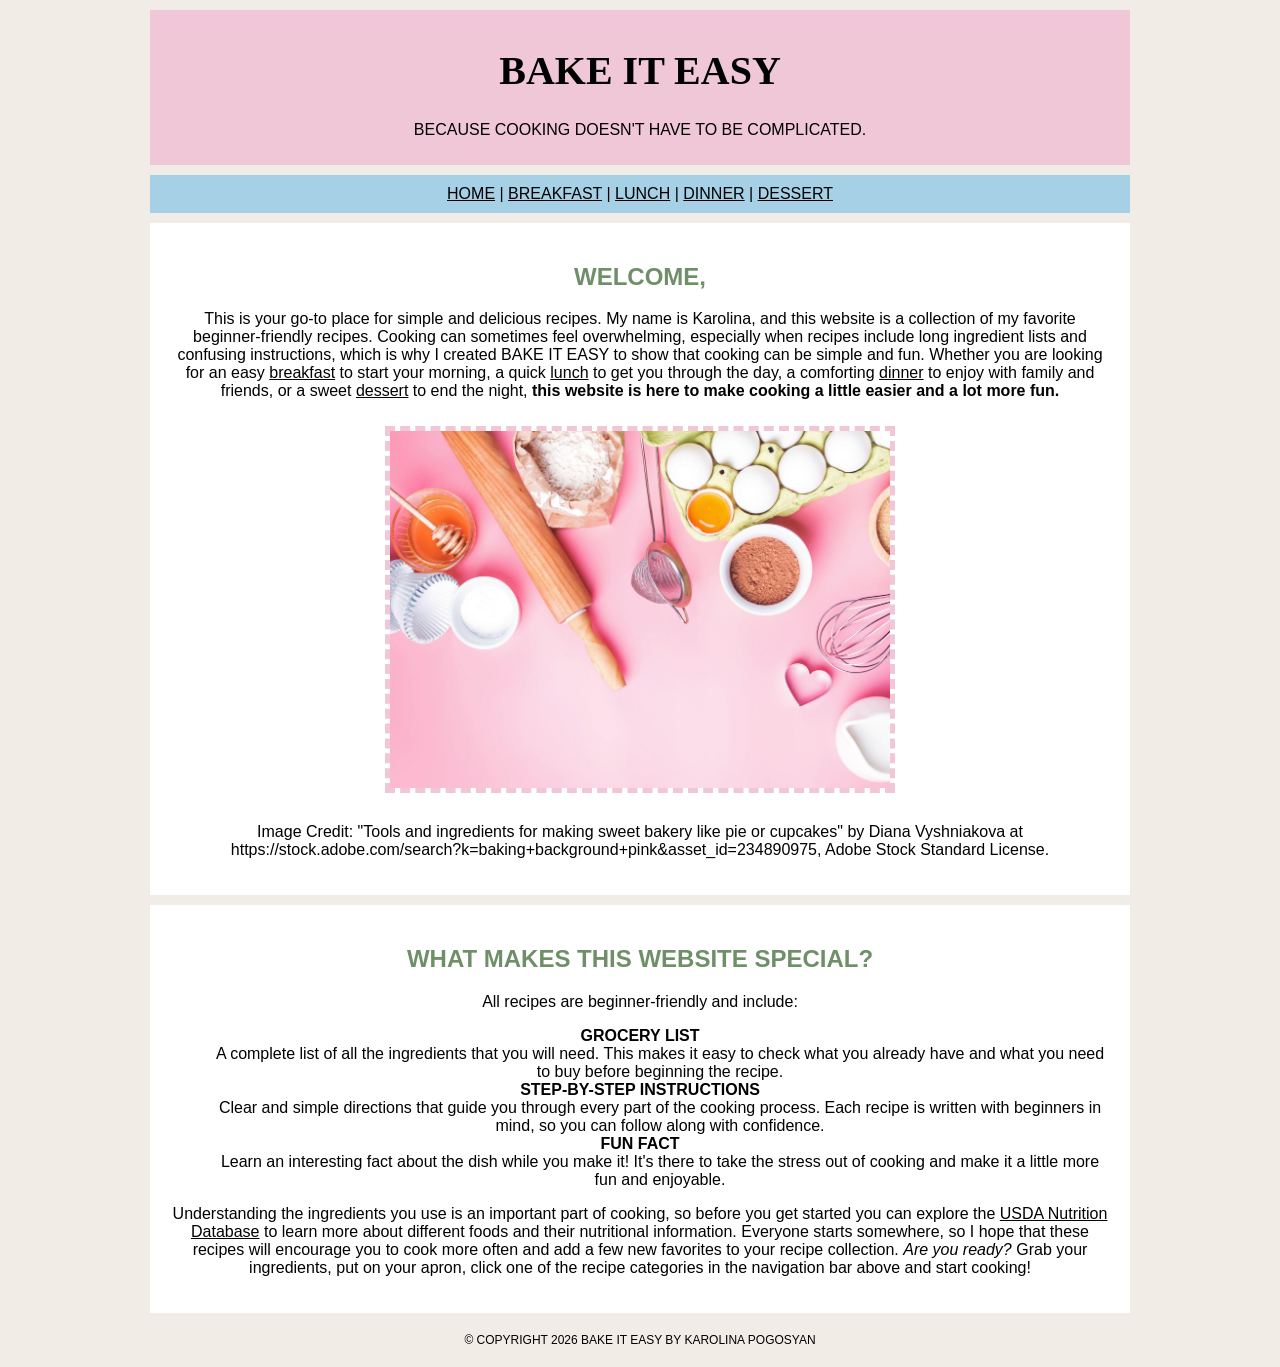
<file: index.html>
<!DOCTYPE html>
<html lang="en">
<meta charset="UTF-8">

<head>
    <title>BAKE IT EASY</title>
    <link rel="stylesheet" href="css/stylesheet.css">
</head>

<body>

    <header>
        <h1>BAKE IT EASY</h1>
        <p>BECAUSE COOKING DOESN'T HAVE TO BE COMPLICATED.</p>
    </header>

    <nav>
        <a href="index.html">HOME</a> |
        <a href="breakfast/breakfast.html">BREAKFAST</a> |
        <a href="lunch/lunch.html">LUNCH</a> |
        <a href="dinner/dinner.html">DINNER</a> |
        <a href="dessert/dessert.html">DESSERT</a>
    </nav>

    <main>
	
        <section>
		<article>
            <h2>WELCOME,</h2>
			<p>
				This is your go-to place for simple and delicious recipes. My name is Karolina, and this website is a collection of my favorite 
				beginner-friendly recipes. Cooking can sometimes feel overwhelming, especially when recipes include long ingredient lists and 
				confusing instructions, which is why I created BAKE IT EASY to show that cooking can be simple and fun. Whether you are looking for an easy
				<a href="breakfast/breakfast.html">breakfast</a> to start your morning, a quick
				<a href="lunch/lunch.html">lunch</a> to get you through the day, a comforting
				<a href="dinner/dinner.html">dinner</a> to enjoy with family and friends, or a sweet
				<a href="dessert/dessert.html">dessert</a> to end the night, <strong>this website is here to make cooking a little easier and a lot more fun.</strong>
			</p>
            <img src="images/home.jpg" alt="Baking ingredients and kitchen tools arranged on a pink surface." width="500">
			<p>
				Image Credit: "Tools and ingredients for making sweet bakery like pie or cupcakes" by Diana Vyshniakova 
				at https://stock.adobe.com/search?k=baking+background+pink&asset_id=234890975, Adobe Stock Standard License.
			</p>
		</article>

        <article>
            <h2>WHAT MAKES THIS WEBSITE SPECIAL?</h2>
            <p>All recipes are beginner-friendly and include:</p>
			<dl>
				<dt><strong>GROCERY LIST</strong></dt>
				<dd>
					A complete list of all the ingredients that you will need. 
					This makes it easy to check what you already have and what you need to buy before beginning the recipe.
				</dd>

				<dt><strong>STEP-BY-STEP INSTRUCTIONS</strong></dt>
				<dd>
					Clear and simple directions that guide you through every part of the cooking process.
					Each recipe is written with beginners in mind, so you can follow along with confidence.
				</dd>

				<dt><strong>FUN FACT</strong></dt>
				<dd>
					Learn an interesting fact about the dish while you make it!
					It's there to take the stress out of cooking and make it a little more fun and enjoyable.
				</dd>
			</dl>
			<p>
				Understanding the ingredients you use is an important part of cooking, so before you get started you can explore the 
				<a href="https://fdc.nal.usda.gov/">USDA Nutrition Database</a> to learn more about different foods and their nutritional information. 
				Everyone starts somewhere, so I hope that these recipes will encourage you to cook more often and add a few new favorites to your recipe collection.
				<i>Are you ready?</i> Grab your ingredients, put on your apron, click one of the recipe categories in the navigation bar above and start cooking!
			</p>
        </article>
		</section>

    </main>
	
    <footer>
        <p>&copy; COPYRIGHT 2026 BAKE IT EASY BY KAROLINA POGOSYAN</p>
    </footer>
	
</body>
</html>
</file>
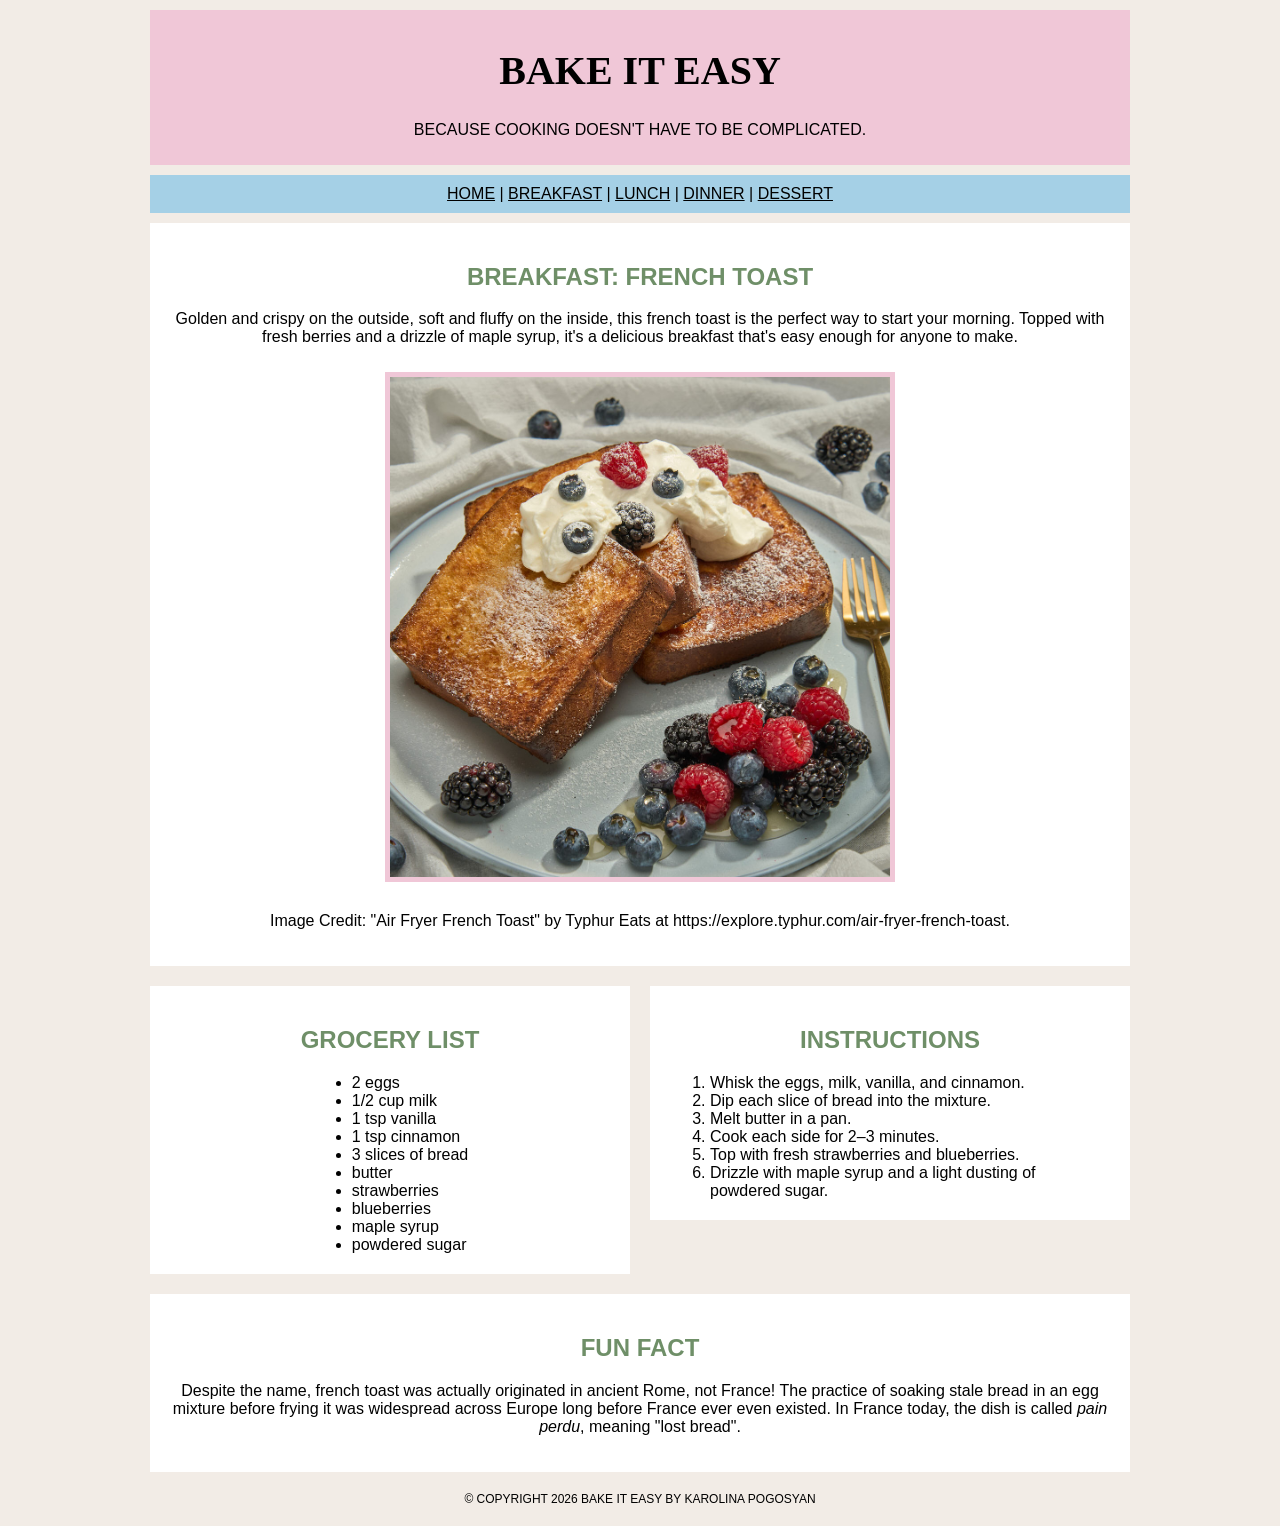
<file: breakfast/breakfast.html>
<!DOCTYPE html>
<html lang="en">
<meta charset="UTF-8">

<head>
    <title>BREAKFAST</title>
    <link rel="stylesheet" href="../css/stylesheet.css">
</head>


<body>

    <header>
        <h1>BAKE IT EASY</h1>
        <p>BECAUSE COOKING DOESN'T HAVE TO BE COMPLICATED.</p>
    </header>

	<nav>
		<a href="../index.html">HOME</a> |
		<a href="breakfast.html">BREAKFAST</a> |
		<a href="../lunch/lunch.html">LUNCH</a> |
		<a href="../dinner/dinner.html">DINNER</a> |
		<a href="../dessert/dessert.html">DESSERT</a>
	</nav>

	<main>

		<section>
		<article>
			<h2>BREAKFAST: FRENCH TOAST</h2>
			<p>
				Golden and crispy on the outside, soft and fluffy on the inside, this french toast is the perfect way to start your morning. 
				Topped with fresh berries and a drizzle of maple syrup, it's a delicious breakfast that's easy enough for anyone to make.
			</p>
			<img class="dish" src="../images/frenchtoast.jpg" alt="Slices of french toast topped with berries, powdered sugar, and mapple syrup." width="500">
			<p>
				Image Credit: "Air Fryer French Toast" by Typhur Eats
				at https://explore.typhur.com/air-fryer-french-toast.
			</p>
		</article>
		</section>

		<section class="recipe">
		<article>
			<h2>GROCERY LIST</h2>
			<ul>
				<li>2 eggs</li>
				<li>1/2 cup milk</li>
				<li>1 tsp vanilla</li>
				<li>1 tsp cinnamon</li>
				<li>3 slices of bread</li>
				<li>butter</li>
				<li>strawberries</li>
				<li>blueberries</li>
				<li>maple syrup</li>
				<li>powdered sugar</li>
			</ul>
		</article>

		<article>
			<h2>INSTRUCTIONS</h2>
			<ol>
				<li>Whisk the eggs, milk, vanilla, and cinnamon.</li>
				<li>Dip each slice of bread into the mixture.</li>
				<li>Melt butter in a pan.</li>
				<li>Cook each side for 2–3 minutes.</li>
				<li>Top with fresh strawberries and blueberries.</li>
				<li>Drizzle with maple syrup and a light dusting of powdered sugar.</li>
			</ol>
		</article>	
		</section>

		<section>
		<article>
			<h2>FUN FACT</h2>
			<p>
				Despite the name, french toast was actually originated in ancient Rome, not France! 
				The practice of soaking stale bread in an egg mixture before frying it was widespread across Europe long before France ever even existed.			
				In France today, the dish is called <i>pain perdu</i>, meaning "lost bread". 
			</p>
		</article>
		</section>
		
    </main>
	
    <footer>
        <p>&copy; COPYRIGHT 2026 BAKE IT EASY BY KAROLINA POGOSYAN</p>
    </footer>
	
</body>
</html>
</file>
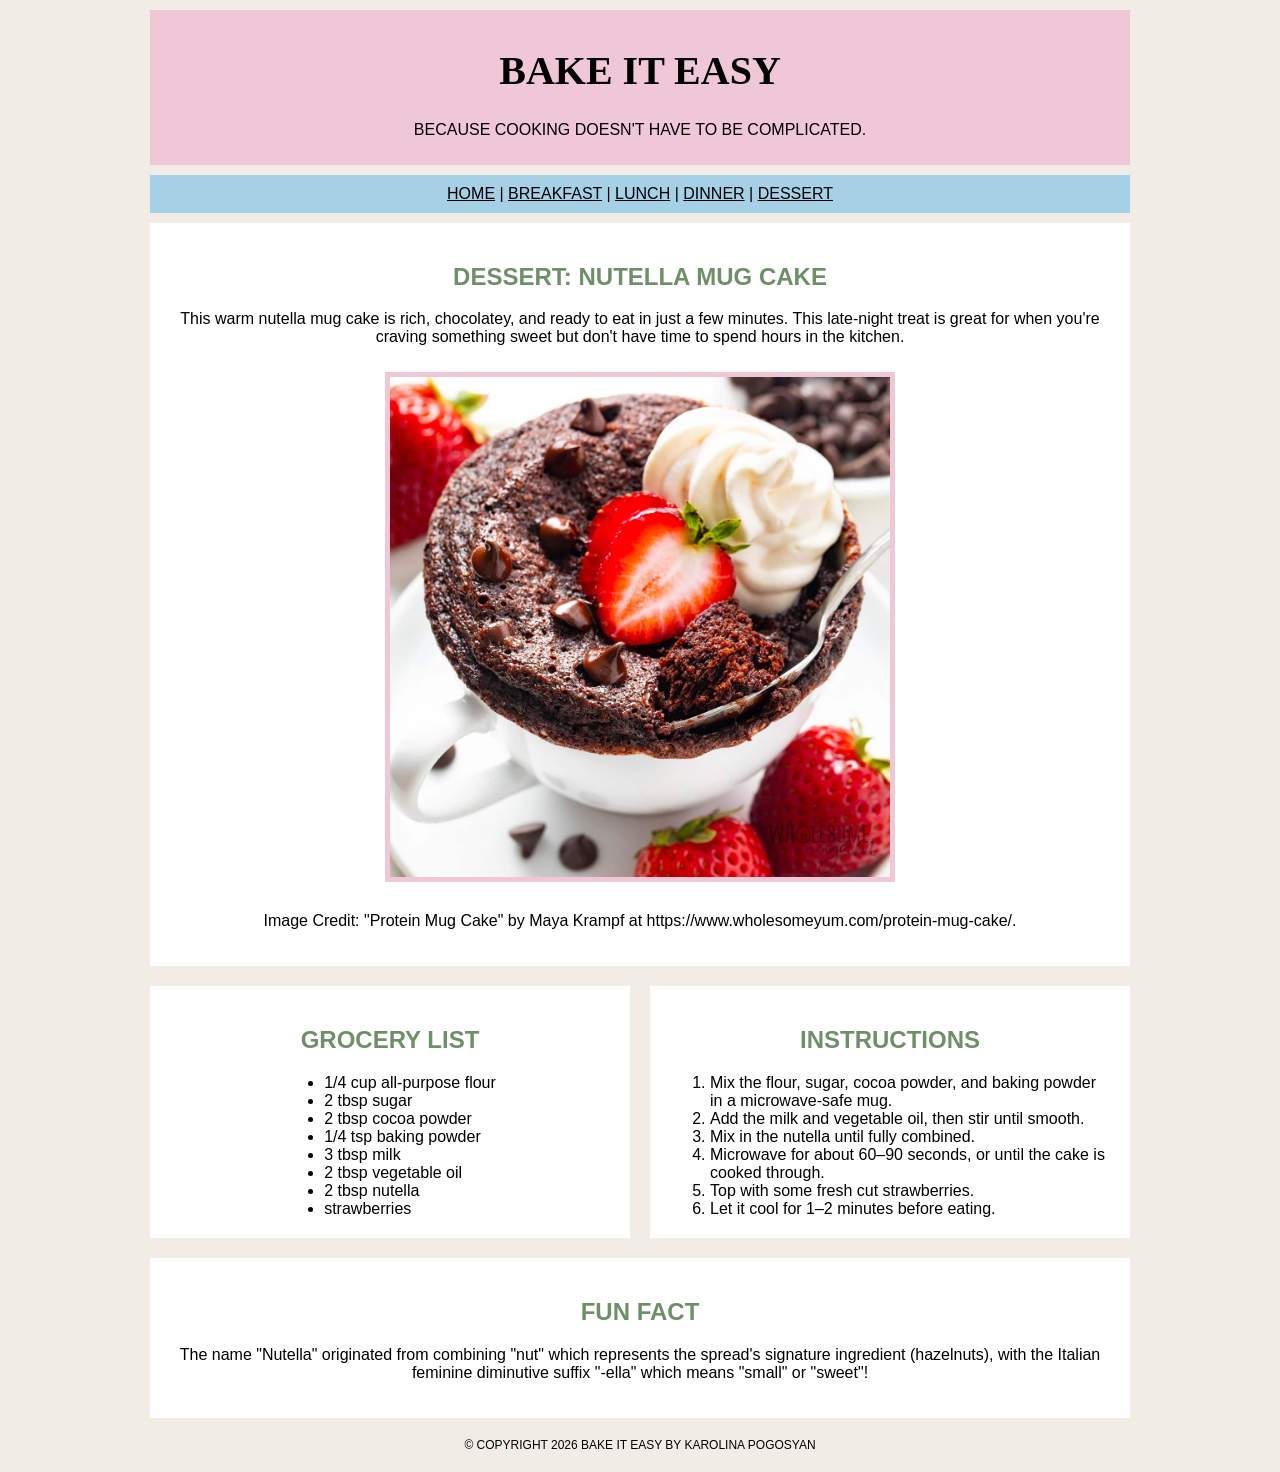
<file: dessert/dessert.html>
<!DOCTYPE html>
<html lang="en">
<meta charset="UTF-8">

<head>
    <title>DESSERT</title>
    <link rel="stylesheet" href="../css/stylesheet.css">
</head>

<body>

    <header>
        <h1>BAKE IT EASY</h1>
        <p>BECAUSE COOKING DOESN'T HAVE TO BE COMPLICATED.</p>
    </header>

    <nav>
        <a href="../index.html">HOME</a> |
        <a href="../breakfast/breakfast.html">BREAKFAST</a> |
        <a href="../lunch/lunch.html">LUNCH</a> |
        <a href="../dinner/dinner.html">DINNER</a> |
        <a href="dessert.html">DESSERT</a>
    </nav>

    <main>

        <section>
        <article>
            <h2>DESSERT: NUTELLA MUG CAKE</h2>

            <p>
                This warm nutella mug cake is rich, chocolatey, and ready to eat in just a few minutes. 
				This late-night treat is great for when you're craving something sweet but don't have time to spend hours in the kitchen.
            </p>

            <img class="dish" src="../images/nutellamugcake.jpg" alt="A Nutella mug cake topped with fresh strawberries." width="500">
			<p>
				Image Credit: "Protein Mug Cake" by Maya Krampf
				at https://www.wholesomeyum.com/protein-mug-cake/.
			</p>
        </article>
        </section>

        <section class="recipe">
        <article>
            <h2>GROCERY LIST</h2>
            <ul>
                <li>1/4 cup all-purpose flour</li>
                <li>2 tbsp sugar</li>
                <li>2 tbsp cocoa powder</li>
                <li>1/4 tsp baking powder</li>
                <li>3 tbsp milk</li>
                <li>2 tbsp vegetable oil</li>
                <li>2 tbsp nutella</li>
				<li>strawberries</li>
            </ul>
        </article>

        <article>
            <h2>INSTRUCTIONS</h2>
            <ol>
                <li>Mix the flour, sugar, cocoa powder, and baking powder in a microwave-safe mug.</li>
                <li>Add the milk and vegetable oil, then stir until smooth.</li>
                <li>Mix in the nutella until fully combined.</li>
                <li>Microwave for about 60–90 seconds, or until the cake is cooked through.</li>
                <li>Top with some fresh cut strawberries.</li>
				<li>Let it cool for 1–2 minutes before eating.</li>

            </ol>
        </article>
        </section>

        <section>
        <article>
            <h2>FUN FACT</h2>
            <p>
                The name "Nutella" originated from combining "nut" which represents the spread's signature ingredient (hazelnuts), 
				with the Italian feminine diminutive suffix "-ella" which means "small" or "sweet"!
            </p>
        </article>
        </section>

    </main>

    <footer>
        <p>&copy; COPYRIGHT 2026 BAKE IT EASY BY KAROLINA POGOSYAN</p>
    </footer>

</body>
</html>
</file>
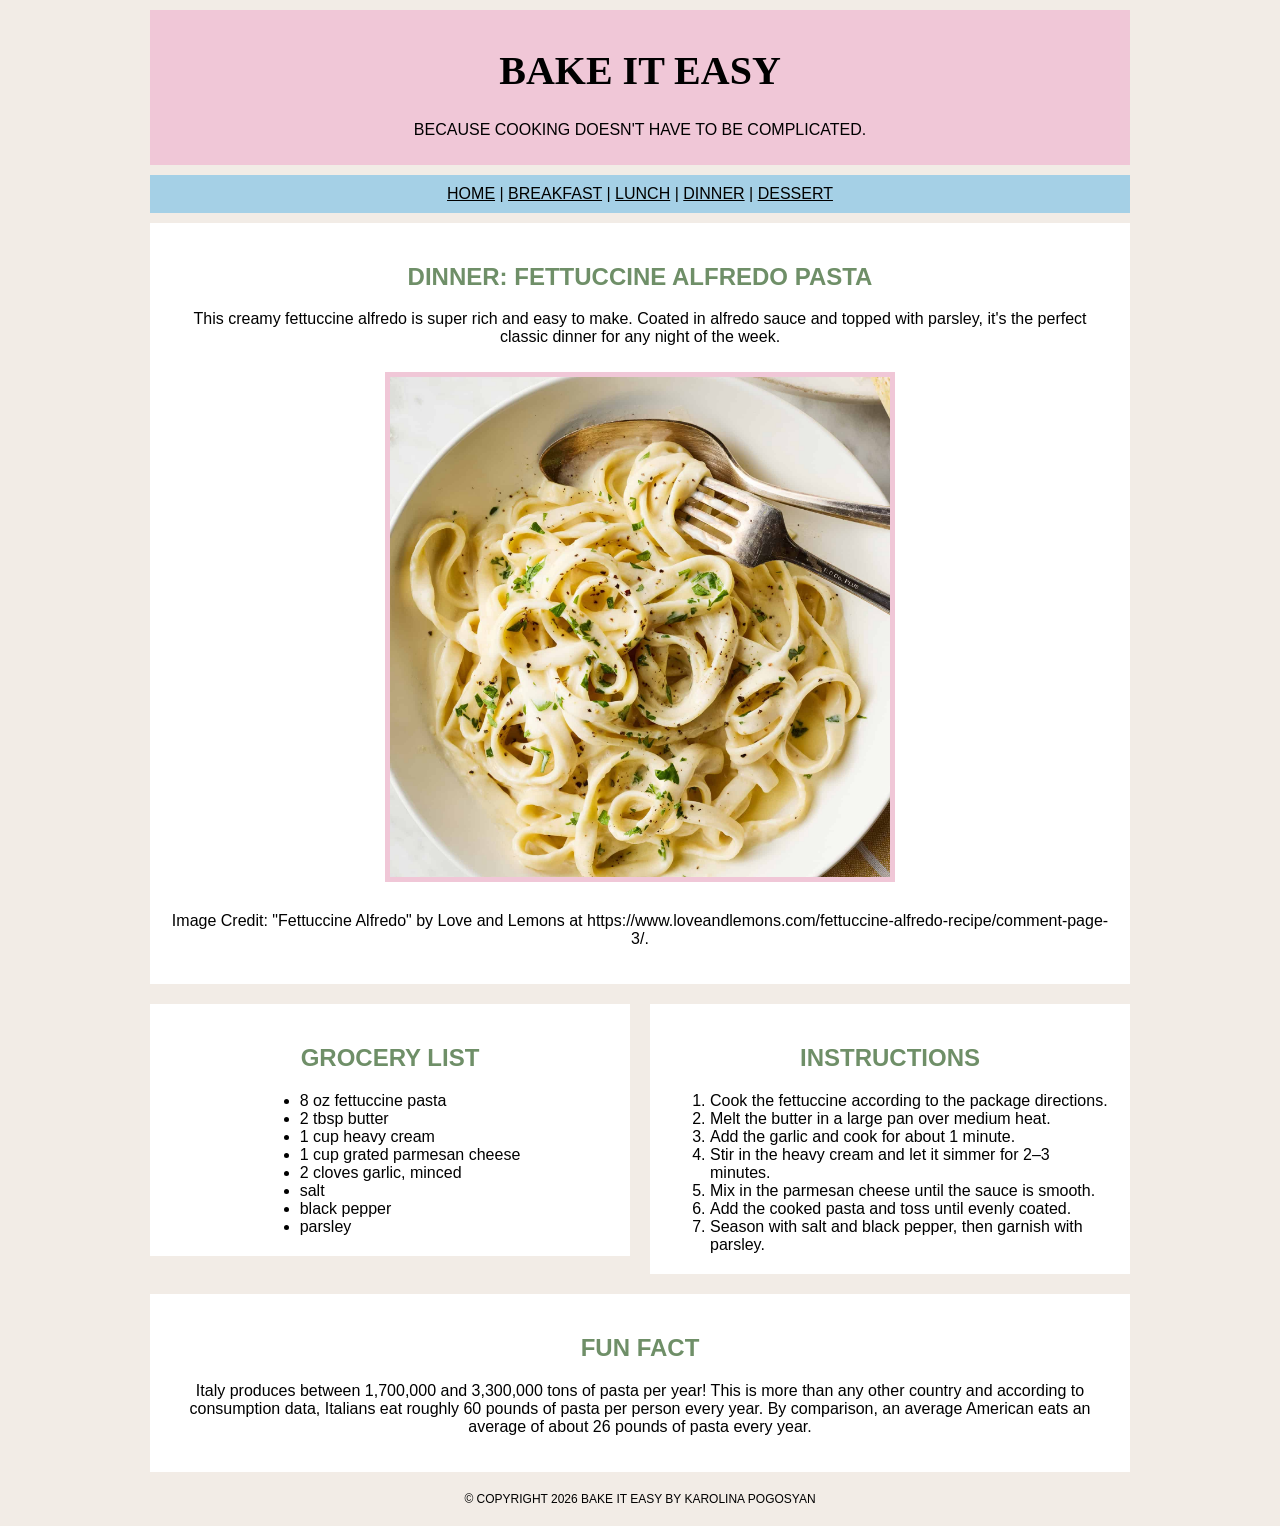
<file: dinner/dinner.html>
<!DOCTYPE html>
<html lang="en">
<meta charset="UTF-8">

<head>
    <title>DINNER</title>
    <link rel="stylesheet" href="../css/stylesheet.css">
</head>

<body>

    <header>
        <h1>BAKE IT EASY</h1>
        <p>BECAUSE COOKING DOESN'T HAVE TO BE COMPLICATED.</p>
    </header>

    <nav>
        <a href="../index.html">HOME</a> |
        <a href="../breakfast/breakfast.html">BREAKFAST</a> |
        <a href="../lunch/lunch.html">LUNCH</a> |
        <a href="dinner.html">DINNER</a> |
        <a href="../dessert/dessert.html">DESSERT</a>
    </nav>

    <main>

        <section>
        <article>
            <h2>DINNER: FETTUCCINE ALFREDO PASTA</h2>

            <p>
                This creamy fettuccine alfredo is super rich and easy to make.
				Coated in alfredo sauce and topped with parsley, it's the perfect classic dinner for any night of the week.
            </p>

            <img class="dish" src="../images/fettuccinealfredo.jpg" alt="A bowl of fettuccine alfredo topped with parsley." width="500">
			<p>
				Image Credit: "Fettuccine Alfredo" by Love and Lemons
				at https://www.loveandlemons.com/fettuccine-alfredo-recipe/comment-page-3/.
			</p>
        </article>
        </section>

        <section class="recipe">
        <article>
            <h2>GROCERY LIST</h2>
            <ul>
                <li>8 oz fettuccine pasta</li>
                <li>2 tbsp butter</li>
                <li>1 cup heavy cream</li>
                <li>1 cup grated parmesan cheese</li>
                <li>2 cloves garlic, minced</li>
                <li>salt</li>
                <li>black pepper</li>
                <li>parsley</li>
            </ul>
        </article>

        <article>
            <h2>INSTRUCTIONS</h2>
            <ol>
                <li>Cook the fettuccine according to the package directions.</li>
                <li>Melt the butter in a large pan over medium heat.</li>
                <li>Add the garlic and cook for about 1 minute.</li>
                <li>Stir in the heavy cream and let it simmer for 2–3 minutes.</li>
                <li>Mix in the parmesan cheese until the sauce is smooth.</li>
                <li>Add the cooked pasta and toss until evenly coated.</li>
                <li>Season with salt and black pepper, then garnish with parsley.</li>
            </ol>
        </article>
        </section>

        <section>
        <article>
            <h2>FUN FACT</h2>
            <p>
                Italy produces between 1,700,000 and 3,300,000 tons of pasta per year! 
				This is more than any other country and according to consumption data, Italians eat roughly 60 pounds of pasta per person every year.
				By comparison, an average American eats an average of about 26 pounds of pasta every year. 
            </p>
        </article>
        </section>

    </main>

    <footer>
        <p>&copy; COPYRIGHT 2026 BAKE IT EASY BY KAROLINA POGOSYAN</p>
    </footer>

</body>
</html>
</file>
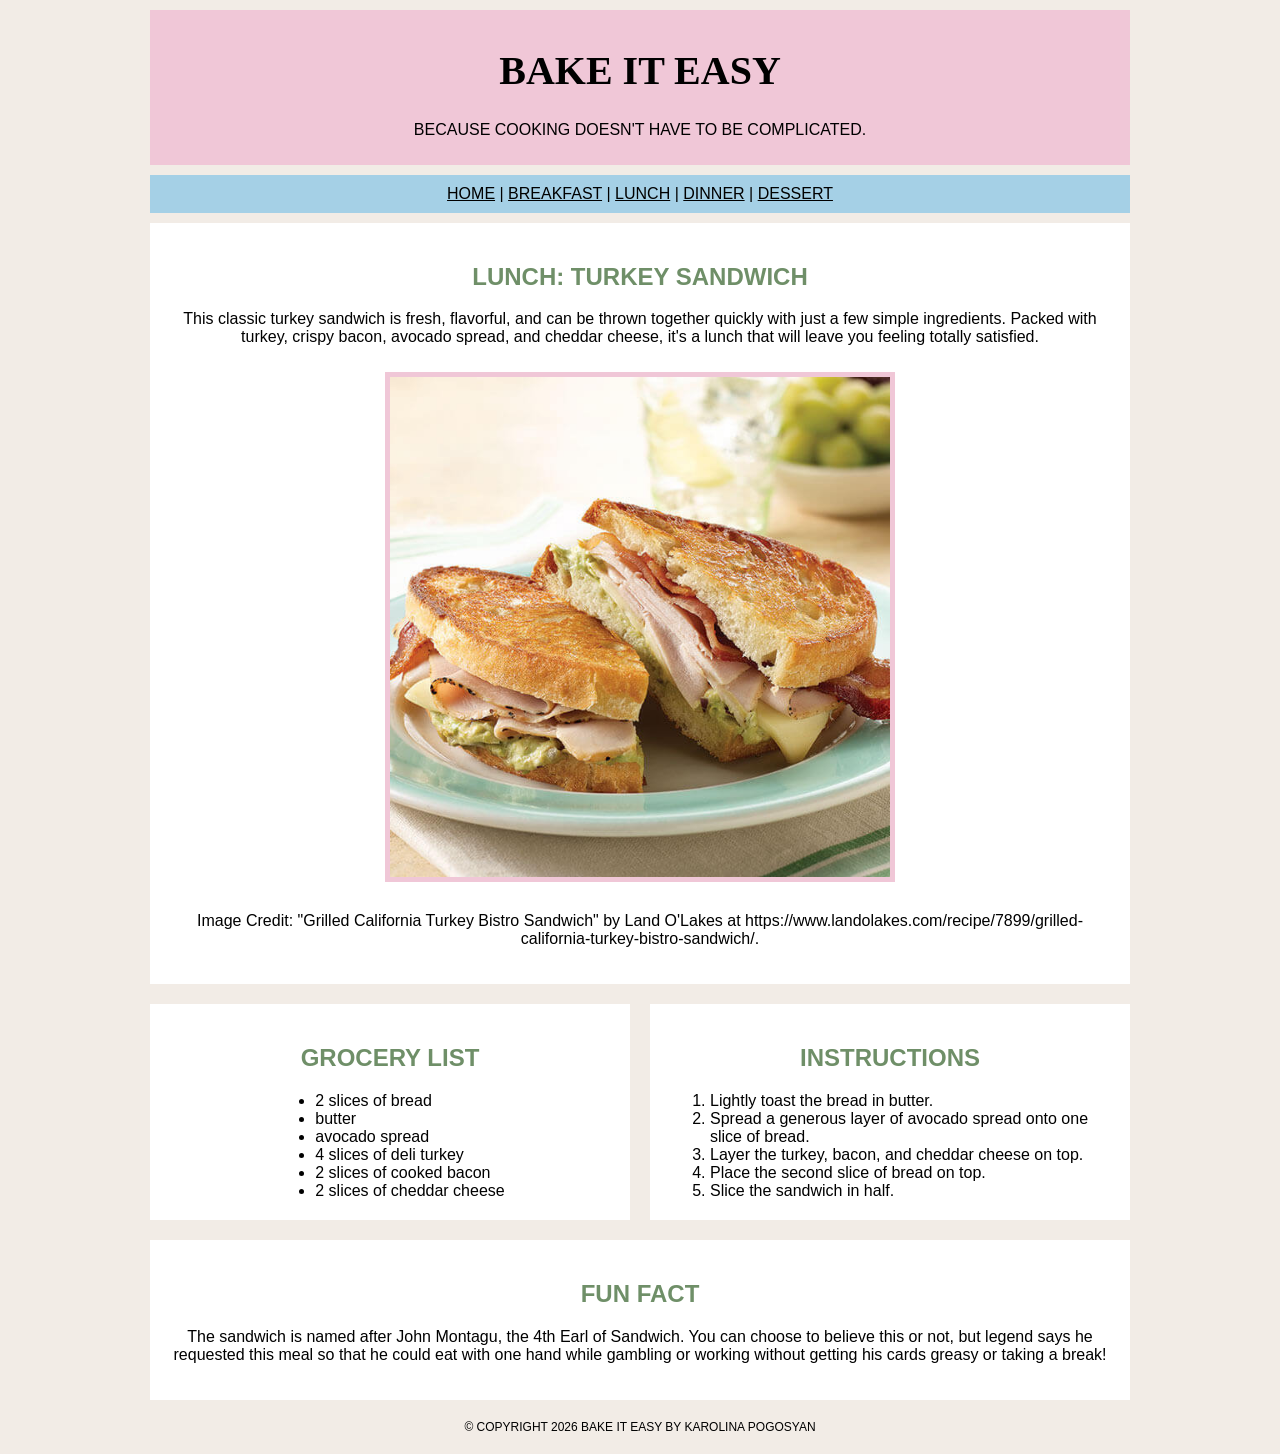
<file: lunch/lunch.html>
<!DOCTYPE html>
<html lang="en">
<meta charset="UTF-8">

<head>
    <title>LUNCH</title>
    <link rel="stylesheet" href="../css/stylesheet.css">
</head>

<body>

    <header>
        <h1>BAKE IT EASY</h1>
        <p>BECAUSE COOKING DOESN'T HAVE TO BE COMPLICATED.</p>
    </header>

    <nav>
        <a href="../index.html">HOME</a> |
        <a href="../breakfast/breakfast.html">BREAKFAST</a> |
        <a href="lunch.html">LUNCH</a> |
        <a href="../dinner/dinner.html">DINNER</a> |
        <a href="../dessert/dessert.html">DESSERT</a>
    </nav>

    <main>

        <section>
        <article>
            <h2>LUNCH: TURKEY SANDWICH</h2>
            <p>
				This classic turkey sandwich is fresh, flavorful, and can be thrown together quickly with just a few simple ingredients.
				Packed with turkey, crispy bacon, avocado spread, and cheddar cheese, it's a lunch that will leave you feeling totally satisfied.
			</p>
            <img class="dish" src="../images/turkeysandwich.jpg" alt="A turkey sandwich with bacon, cheese, and avocado spread." width="500">
			<p>
				Image Credit: "Grilled California Turkey Bistro Sandwich" by Land O'Lakes
				at https://www.landolakes.com/recipe/7899/grilled-california-turkey-bistro-sandwich/.
			</p>
        </article>
        </section>

        <section class="recipe">
        <article>
            <h2>GROCERY LIST</h2>
			<ul>
				<li>2 slices of bread</li>
				<li>butter</li>
				<li>avocado spread</li>
				<li>4 slices of deli turkey</li>
				<li>2 slices of cooked bacon</li>
				<li>2 slices of cheddar cheese</li>
			</ul>
        </article>

        <article>
            <h2>INSTRUCTIONS</h2>
			<ol>
				<li>Lightly toast the bread in butter.</li>
				<li>Spread a generous layer of avocado spread onto one slice of bread.</li>
				<li>Layer the turkey, bacon, and cheddar cheese on top.</li>
				<li>Place the second slice of bread on top.</li>
				<li>Slice the sandwich in half.</li>
			</ol>
        </article>
        </section>

        <section>
        <article>
            <h2>FUN FACT</h2>
            <p>
                The sandwich is named after John Montagu, the 4th Earl of Sandwich. You can choose to believe this or not, but
				legend says he requested this meal so that he could eat with one hand while gambling or working without 
				getting his cards greasy or taking a break!
            </p>
        </article>
        </section>

    </main>

    <footer>
        <p>&copy; COPYRIGHT 2026 BAKE IT EASY BY KAROLINA POGOSYAN</p>
    </footer>

</body>
</html>
</file>
<file: css/stylesheet.css>
* {
	font-family: Tahoma, sans-serif;
	color: #000000;
	}
	
body {
	width: 1000px;
    margin: 0 auto;
	background-color: #F2ECE6;
	text-align: center;
}

header {
    background-color: #F0C7D7;
    padding: 10px;
	margin: 10px;
}

nav {
    background-color: #A5D0E6;
    padding: 10px;
	margin: 10px;
}

section {
    margin: 0;
}

article {
    background-color: #FFFFFF;
    padding: 20px;
    margin: 10px;
}

h1 {
	font-family: Times New Roman, serif;
	font-size: 40px;
}

h2 {
    color: #6F8F68;
}

img {
    border: 5px dashed #F0C7D7;
	margin: 10px;
}

footer {
    margin: 20px;
	font-size: 12px;
}

.dish {
    border: 5px solid #F0C7D7;
	margin: 10px;
}

.recipe {
    overflow: auto;
}

.recipe article {
    width: 440px;
	padding: 20px;
	float: left;
	margin: 10px;
}

.recipe ul,
.recipe ol {
    width: fit-content;
    margin: 0 auto;
    text-align: left;
}
</file>
